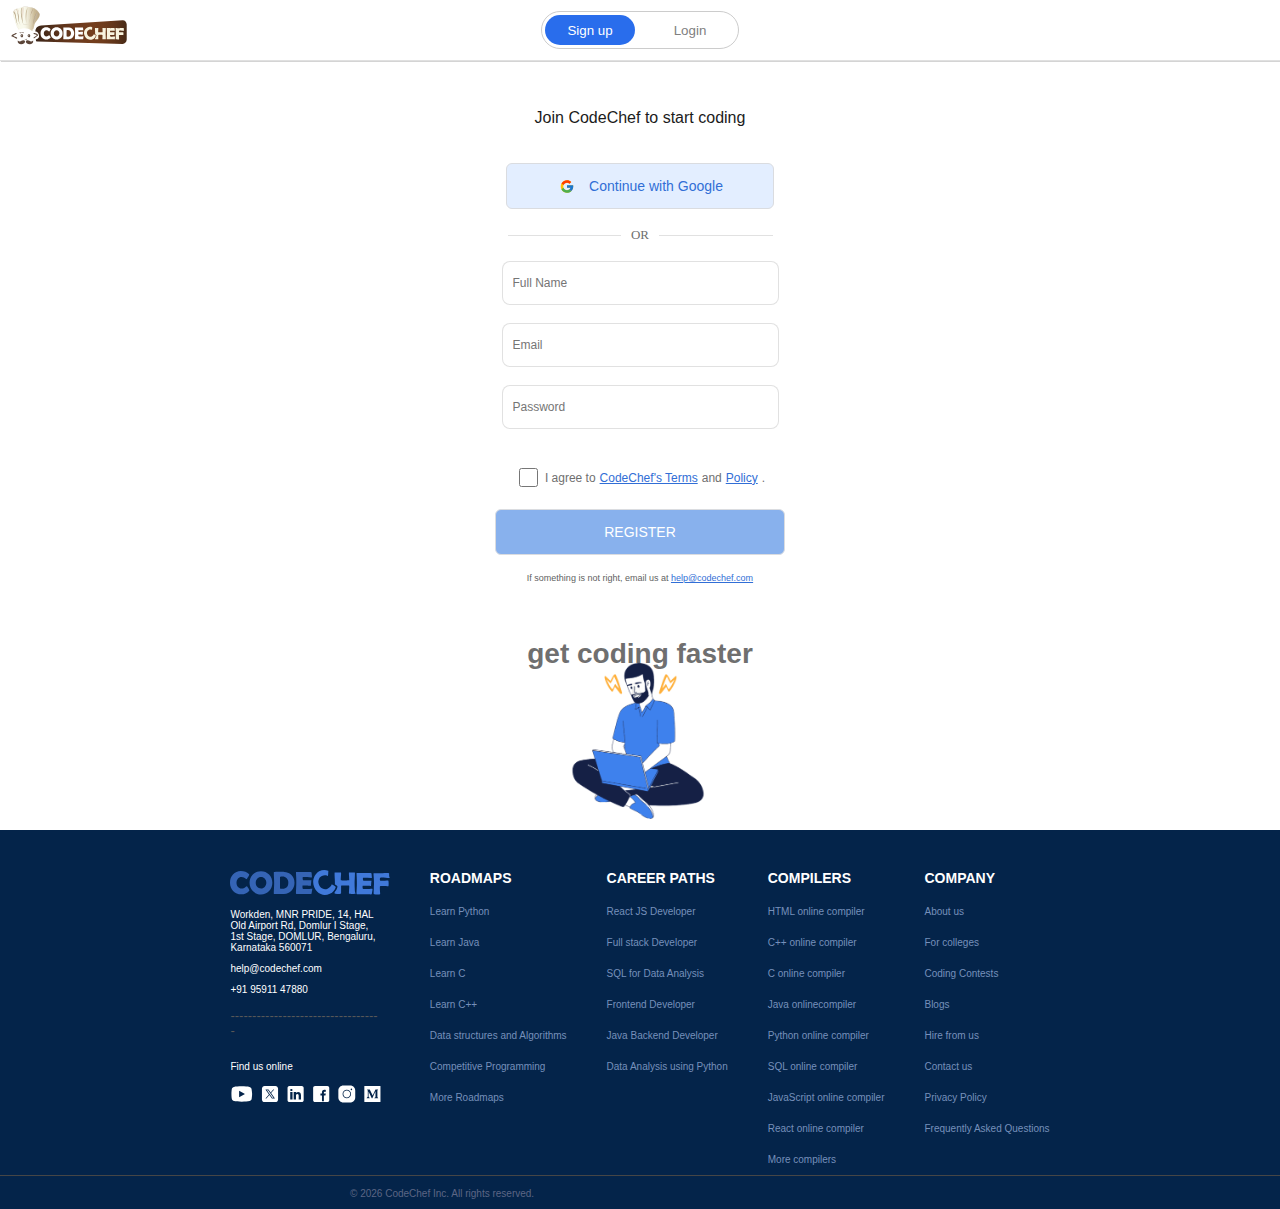
<file: index.html>
<!DOCTYPE html>
<html>
  <head>
    <title>CodeChef Login</title>
    <link rel="stylesheet" href="stylecc/genral.css">
  </head>
  <body>
    <div class="header">
      <div class="left">
            <img src="icons/cc-logo.svg" class="ccimg">
        </div>
      <div class="headin">
        
        <div class="mid">
          <button class="sig1">Sign up</button>
          <button class="sig2">Login</button>
        </div>
      </div>      
    </div>
    <section class="sec">
      <br>
      <div class="des">
        Join CodeChef to start coding
      </div>
      <br><br>
      <div class="goog1">
        <button class="goobut">
          <img src="icons/google.svg" class="goog">
          Continue with Google
        </button>
      </div>
      <br>
      <div class="or" >
        <div class="p"></div>
        <div class="p1">   OR</div>
        <div class="p"></div>
      </div>
      <br>
     <div class="form">
      <form>
        <input class="fn" type="text" placeholder="Full Name">
        <br><br>
        <input class="fn" type="email" placeholder="Email">
        <br><br>
        <input class="fn" type="password" placeholder="Password">
        <br>
      </form><br><br>
     </div>
     <div class="check">
      <label>
      <input class="che" type="checkbox">
      <span class="custom-box"></span>
      I agree to<a class="blu">CodeChef's Terms</a>and<a class="blu">Policy</a>.</label>
     </div><br>
     <div>
      <button class="regisbut">
        REGISTER
      </button>
     </div><br>
     <div class="lastex">
      If something is not right, email us at <a class="blu">help@codechef.com</a>
     </div>
     <br><br>
     <div class="coding"> 
      get coding faster
      <div class="codeimgd">
        <img class="codeimg" src="icons/coding-guy.png">
      </div>
     </div>
     
    </section>
    <div class="foot">
      <div class="in">
         <div class="fc">
        <div class="lim">
          <img class="im" src="icons/cc-text-blue.svg">
        </div>
        <div class="fl">
          <p >Workden, MNR PRIDE, 14, HAL Old Airport Rd, Domlur I Stage, 1st Stage, DOMLUR, Bengaluru, Karnataka 560071</p>
          <p >help@codechef.com</p>
          <p id="id" >+91 95911 47880</p>
          <p id="f">-----------------------------------</p>

        </div>
        <div>
          <p >Find us online</p>
          <a > <img class="ic" src="icons/social-icons-white.svg"></a>
        </div>
       </div>
       <div class="ld roadmap">
        <span class="pa">ROADMAPS</span>
        <P>Learn Python</P>
         <P>Learn Java</P>
          <P>Learn C</P>
           <P>Learn C++</P>
            <P>Data structures and Algorithms</P>
             <P>Competitive Programming</P>
              <P>More Roadmaps</P>
       </div>
        <div class="ld career">
        <span class="pa">CAREER PATHS</span>
        <P>React JS Developer</P>
         <P>Full stack Developer</P>
          <P>SQL for Data Analysis</P>
           <P>Frontend Developer</P>
            <P>Java Backend Developer</P>
             <P>Data Analysis using Python</P>
       </div>
        <div class="ld compilers">
        <span class="pa">COMPILERS</span>
        <P>HTML online compiler</P>
         <P>C++ online compiler</P>
          <P>C online compiler</P>
        
           <P>Java onlinecompiler</P>
            <P>Python online compiler</P>
             <P>SQL online compiler</P>
              <P>JavaScript online compiler</P>
               <P>React online compiler</P>
                <P>More compilers</P>
       </div>
        <div class="ld company">
        <span class="pa">COMPANY</span>
        <P>About us</P>
         <P>For colleges</P>
          <P>Coding Contests</P>
           <P>Blogs</P>
            <P>Hire from us</P>
             <P>Contact us</P>
              <P>Privacy Policy</P>
              <p>Frequently Asked Questions</p>
       </div>
        
      </div>
      
    </div>
    <footer id="lastfo">
      <p >© 2026 CodeChef Inc. All rights reserved.</p>
    </footer>
    
  </body>
</html>
</file>
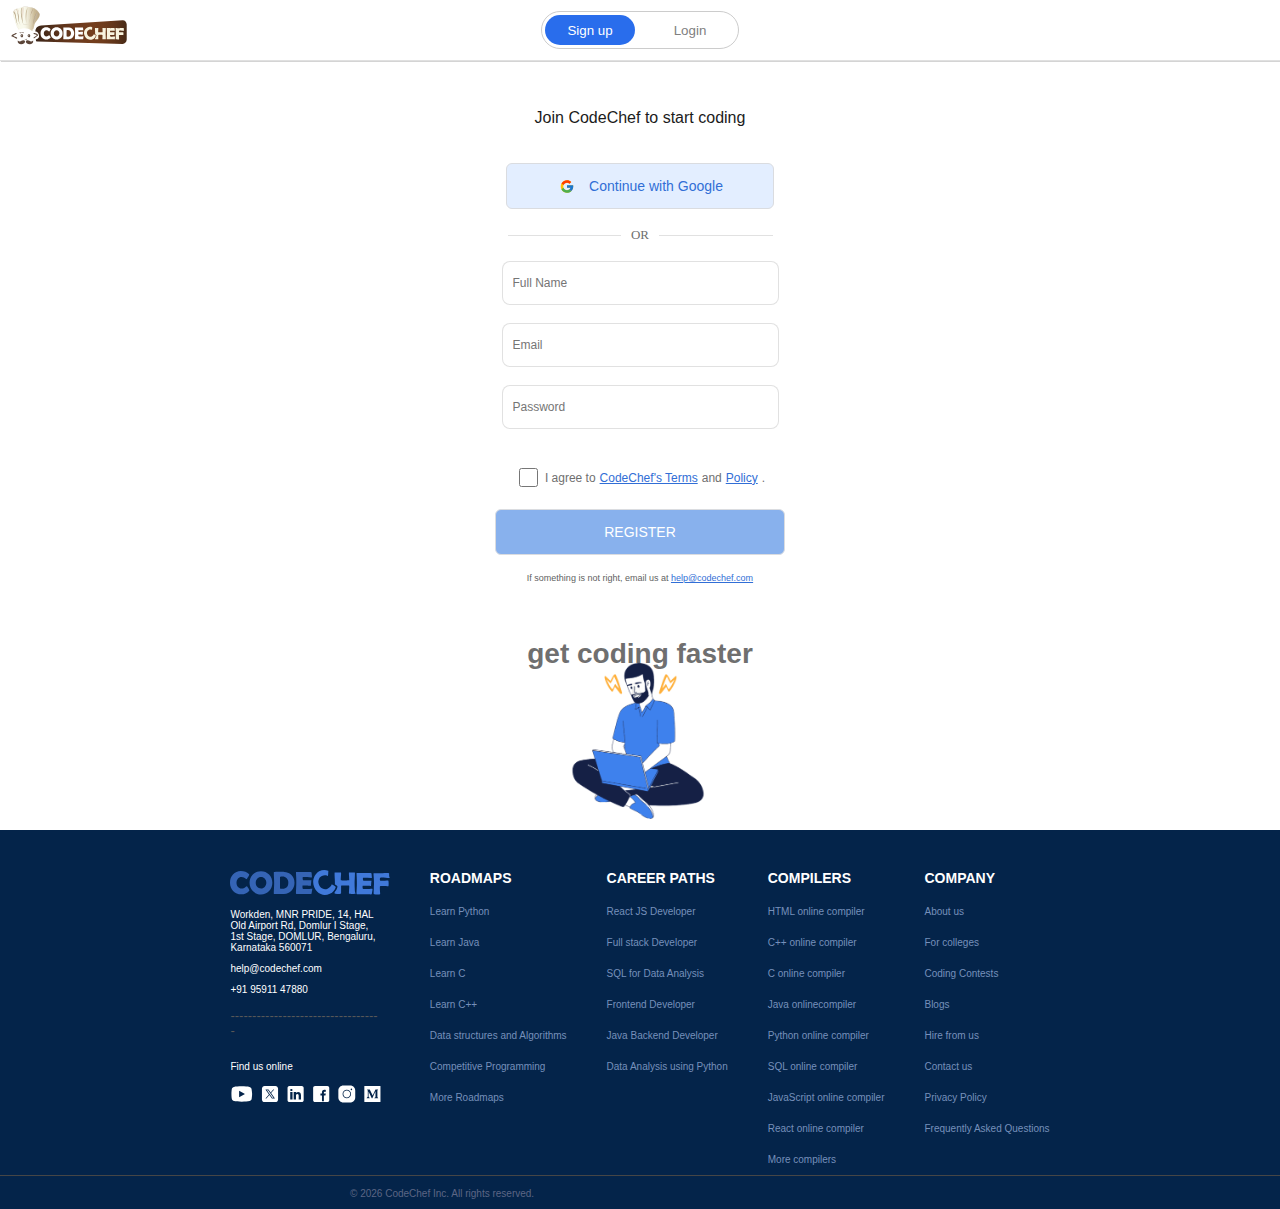
<file: codechef.html>
<!DOCTYPE html>
<html>
  <head>
    <title>CodeChef Login</title>
    <link rel="stylesheet" href="stylecc/genral.css">
  </head>
  <body>
    <div class="header">
      <div class="left">
            <img src="icons/cc-logo.svg" class="ccimg">
        </div>
      <div class="headin">
        
        <div class="mid">
          <button class="sig1">Sign up</button>
          <button class="sig2">Login</button>
        </div>
      </div>      
    </div>
    <section class="sec">
      <br>
      <div class="des">
        Join CodeChef to start coding
      </div>
      <br><br>
      <div class="goog1">
        <button class="goobut">
          <img src="icons/google.svg" class="goog">
          Continue with Google
        </button>
      </div>
      <br>
      <div class="or" >
        <div class="p"></div>
        <div class="p1">   OR</div>
        <div class="p"></div>
      </div>
      <br>
     <div class="form">
      <form>
        <input class="fn" type="text" placeholder="Full Name">
        <br><br>
        <input class="fn" type="email" placeholder="Email">
        <br><br>
        <input class="fn" type="password" placeholder="Password">
        <br>
      </form><br><br>
     </div>
     <div class="check">
      <label>
      <input class="che" type="checkbox">
      <span class="custom-box"></span>
      I agree to<a class="blu">CodeChef's Terms</a>and<a class="blu">Policy</a>.</label>
     </div><br>
     <div>
      <button class="regisbut">
        REGISTER
      </button>
     </div><br>
     <div class="lastex">
      If something is not right, email us at <a class="blu">help@codechef.com</a>
     </div>
     <br><br>
     <div class="coding"> 
      get coding faster
      <div class="codeimgd">
        <img class="codeimg" src="icons/coding-guy.png">
      </div>
     </div>
     
    </section>
    <div class="foot">
      <div class="in">
         <div class="fc">
        <div class="lim">
          <img class="im" src="icons/cc-text-blue.svg">
        </div>
        <div class="fl">
          <p >Workden, MNR PRIDE, 14, HAL Old Airport Rd, Domlur I Stage, 1st Stage, DOMLUR, Bengaluru, Karnataka 560071</p>
          <p >help@codechef.com</p>
          <p id="id" >+91 95911 47880</p>
          <p id="f">-----------------------------------</p>

        </div>
        <div>
          <p >Find us online</p>
          <a > <img class="ic" src="icons/social-icons-white.svg"></a>
        </div>
       </div>
       <div class="ld roadmap">
        <span class="pa">ROADMAPS</span>
        <P>Learn Python</P>
         <P>Learn Java</P>
          <P>Learn C</P>
           <P>Learn C++</P>
            <P>Data structures and Algorithms</P>
             <P>Competitive Programming</P>
              <P>More Roadmaps</P>
       </div>
        <div class="ld career">
        <span class="pa">CAREER PATHS</span>
        <P>React JS Developer</P>
         <P>Full stack Developer</P>
          <P>SQL for Data Analysis</P>
           <P>Frontend Developer</P>
            <P>Java Backend Developer</P>
             <P>Data Analysis using Python</P>
       </div>
        <div class="ld compilers">
        <span class="pa">COMPILERS</span>
        <P>HTML online compiler</P>
         <P>C++ online compiler</P>
          <P>C online compiler</P>
        
           <P>Java onlinecompiler</P>
            <P>Python online compiler</P>
             <P>SQL online compiler</P>
              <P>JavaScript online compiler</P>
               <P>React online compiler</P>
                <P>More compilers</P>
       </div>
        <div class="ld company">
        <span class="pa">COMPANY</span>
        <P>About us</P>
         <P>For colleges</P>
          <P>Coding Contests</P>
           <P>Blogs</P>
            <P>Hire from us</P>
             <P>Contact us</P>
              <P>Privacy Policy</P>
              <p>Frequently Asked Questions</p>
       </div>
        
      </div>
      
    </div>
    <footer id="lastfo">
      <p >© 2026 CodeChef Inc. All rights reserved.</p>
    </footer>
    
  </body>
</html>
</file>
<file: stylecc/genral.css>
body{
  margin:0px;

}
.header{
  position: relative;
  width:100%;
  height:60px;
  background-color: white;
  display:flex;
  align-items:center;
  justify-content:flex-start;  
   border-bottom: 1px solid #e0e0e0;
  box-shadow: 1px 0px 1px;
  flex-wrap: wrap;
}


.headin{
  width:100%;
  max-width:1200px;
  display:flex;
  align-items:center;
  justify-content: flex-start;
  position:relative;
  margin:0 auto;
  min-width: 470px;


}


.left{
  position: absolute;
  right:90%;
  
}


.mid{
  position:absolute;
  display:flex;
  border:1px solid rgb(204, 204, 204);
  border-radius:20px;
  left :50%;
  transform:translateX(-50%);
  gap:10px;
  padding: 3px;
   border:1px solid #ccc;
  border-radius:20px;
}
.ccimg{
  height:46px;
}


.sig1{
  height:30px;
  width:90px;
  background-color: rgba(19, 94, 234, 0.904);
  color:white;
  
  border-radius: 30px;
  border: none;
  transition: 0.5s;
}
.sig2{
  height:30px;
  width:90px;
  background-color: white;
  color:grey;
  border-radius: 30px;
  border: none;
   transition: 0.5s;
}


.des{
  font-size: 16px;
  text-align: center;
  margin-top: 15px;
  font-weight: 548;
  font-family: Arial, Helvetica, sans-serif;
  color: rgb(27, 27, 27);
}
section{
  margin-top: 15px;
}
.goobut{
  font-size: 14px;
  font-weight:500;
  color: #316ed6;
  background-color: #e3eeff;
  border:1px;
  border-style: solid;
  border: 400px;
  display: flex;
  align-items: center;
  gap:12px;
  padding-top: 14px;
  padding-bottom: 14px;
  padding-left: 50px;
  padding-right: 50px;
  border:1px solid #dadce0;
  border-radius: 6px;

  
}
.goog{
  height:15px;
  width:20px;
}
.sec{
  display: flex;
  flex-direction: column;
  justify-content: center;
  align-items: center;
  min-width: 470px;
}
.goog1{
   display: flex;
  flex-direction: row;
  align-items: center;
  justify-content:center;
}
.fn{
  padding-top: 14px;
  padding-bottom: 14px;
  width:263px;
  border-radius: 8px;
  border-style: solid;
  border-width: 1px;
  padding-left: 10px;
  font-size: 12px;
  outline: none;
  border-color:  #cdcdcd99;
}
.or{
  display: flex;
  align-items: center;
  justify-content: center;
  gap: 10px;
  width: 265px;          
  margin: auto;   
}
.p{
  flex: 1;               /* stretch lines */
  height: 1px;
  background-color: #cdcdcd99;
}

.p1{
  font-size: 13px;
  white-space: nowrap;
  color: rgb(111, 111, 111);
}
.check label{
  font-size: 12px;
  font-family: Arial, Helvetica, sans-serif;
  color: rgb(111, 111, 111);
  align-items: center;
  display: inline-flex;
  align-items: center;
  gap: 4px;
}
.custom-box{
  display:none;
  width:18px;
  height: 18px;
  border-radius: 6px;
  border-width: 2px;
  border: solid;
  margin-right: 8px;
}
.che{
  height: 19px;
  width:19px;
}
a{
  color: #316ed6;
  margin: 0;
  padding: 0;
  text-decoration: underline;
}
.regisbut{
 font-size: 14px;
  font-weight:500;
  color: white;
  background-color: #88b1ed;
  border:1px;
  border-style: solid;
  border: 400px;
  display: flex;
  align-items: center;
  gap:12px;
  padding-top: 14px;
  padding-bottom: 14px;
  padding-left: 108px;
  padding-right: 108px;
  border:1px solid #dadce0;
  border-radius: 6px;

}
.lastex{
  font-size:9px;
  color: rgb(95, 95, 95);
  font-family: Arial, Helvetica, sans-serif;
  font-weight: 500;
}
.coding{
  font-family: Arial, Helvetica, sans-serif;
  margin-top: 19px;
  font-size: 28px;
  font-weight: 600;
  color:rgb(111, 111, 111);
  position: relative;
  display: flex;
  align-items: start;
  justify-content: center;
  padding-bottom: 160px;   
}
.codeimg{

  width:170px;
  margin-top: 8px;
  margin-right: 4px;
  
}
.codeimgd{
  position: absolute;
  display: block;
}
.foot{
  display: flex;
  justify-content: space-around;
  align-items: start;
  background-color: #04244a;
  gap:40;
  padding-top: 20px;
  flex-wrap: wrap;
}
.im{
  height:25px;
}
p{
 flex: 1;
  font-size: 10px;

  color: white;
  font-family: Arial, Helvetica, sans-serif;
}
#id{
  margin-bottom: 3px;
}
#f{
  font-size: 13px;
  color: rgb(88, 88, 88);
}
.ic{
  height:24px;
}
.fc{
  display:flex;
  flex-direction: column;
  justify-content: first baseline;
  flex-wrap: nowrap;
  vertical-align: top;
}
.pa{
  font-family: Arial, Helvetica, sans-serif;
  color: white;
  font-weight: 600;
  font-size: 14px;
  margin-bottom: 10px;
}
.ld{
  display: flex;
  flex-direction: column;
}

.fl p{
  width: 150px;
  
}
.in{
  display: flex;
  justify-content: center;
  align-items:start;
  gap:40px;
  width: 100%;
  padding-top: 20px;
  flex-wrap: wrap;
}
.ld p{
  font-family: Arial, Helvetica, sans-serif;
  color: rgb(118, 144, 187);
   flex: 1 1 ;
}

@media (max-width: 768px) {

  .roadmap { order: 1; }
  .career { order: 2; }
  .compilers { order: 3; }
  .company { order: 4; }

  .fc {
    order: 5;
    width: 100%;
  }
}
#lastfo{
  display: flex;
  border-top:rgb(70, 70, 70);
  border-top-style: solid;
  border-top-width: 0.5px;
  background-color: #04244a;
  font-family: Arial, Helvetica, sans-serif;
  color: rgb(118, 144, 187);
}
#lastfo p{
  padding-top: 2px;
    color: rgb(92, 102, 133);
    margin-left: 350px;
}
</file>
